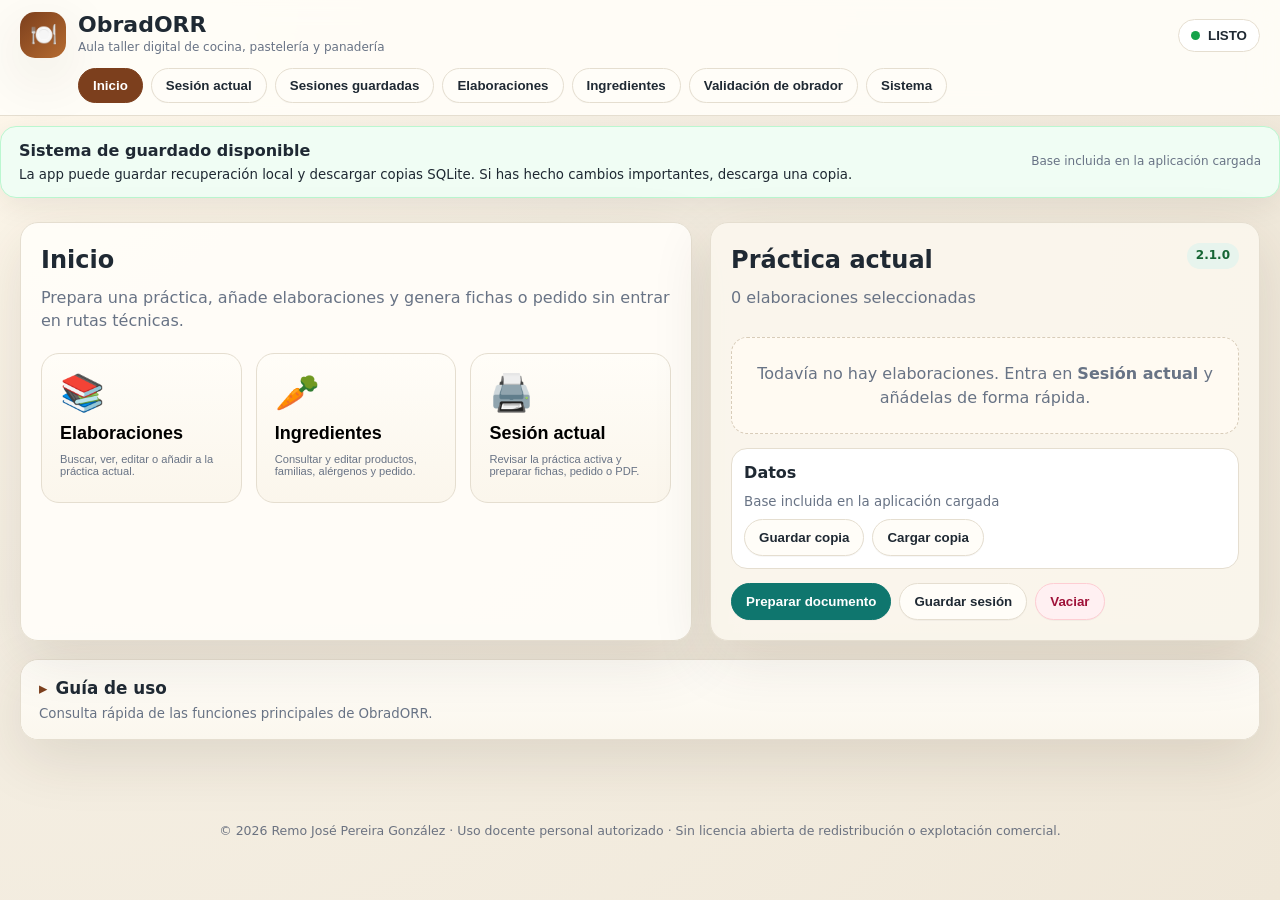
<file: index.html>
<!doctype html>
<html lang="es">
<head>
  <meta charset="utf-8" />
  <meta name="viewport" content="width=device-width,initial-scale=1" />
  <meta name="robots" content="noindex" />
  <meta http-equiv="Cache-Control" content="no-store, no-cache, must-revalidate" />
  <meta http-equiv="Pragma" content="no-cache" />
  <meta http-equiv="Expires" content="0" />
  <title>ObradORR 2.1.0-RC9-C</title>
  <script>location.replace('./app/obradorr.html?v=obradorr-210-rc9-release-candidate')</script>
</head>
<body>
  <a href="./app/obradorr.html?v=obradorr-210-rc9-release-candidate">Abrir ObradORR</a>
  <footer>© 2026 Remo José Pereira González · Uso docente personal autorizado · Sin licencia abierta de redistribución o explotación comercial.</footer>
</body>
</html>
</file>
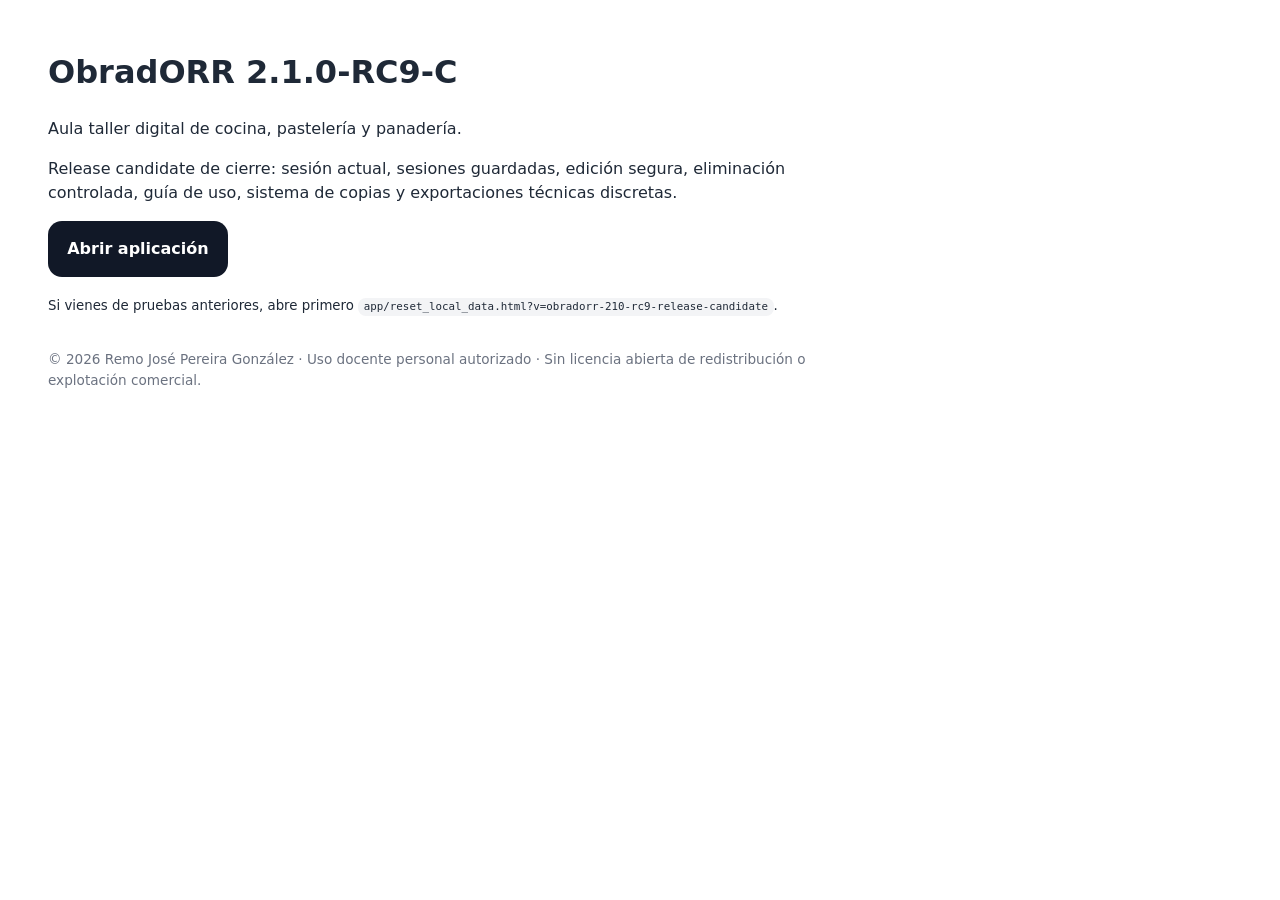
<file: Abrir_ObradORR.html>
<!doctype html>
<html lang="es">
<head>
  <meta charset="utf-8" />
  <meta name="viewport" content="width=device-width,initial-scale=1" />
  <meta name="robots" content="noindex" />
  <title>Abrir ObradORR 2.1.0-RC9-C</title>
  <style>
    body{font-family:system-ui,-apple-system,Segoe UI,sans-serif;margin:3rem;max-width:760px;line-height:1.5;color:#1f2937}
    a{display:inline-block;padding:1rem 1.2rem;border-radius:14px;background:#111827;color:white;text-decoration:none;font-weight:800}
    code{background:#f3f4f6;border-radius:8px;padding:.15rem .35rem}
    footer{margin-top:2rem;color:#6b7280;font-size:.85rem}
  </style>
</head>
<body>
  <h1>ObradORR 2.1.0-RC9-C</h1>
  <p>Aula taller digital de cocina, pastelería y panadería.</p>
  <p>Release candidate de cierre: sesión actual, sesiones guardadas, edición segura, eliminación controlada, guía de uso, sistema de copias y exportaciones técnicas discretas.</p>
  <p><a href="./app/obradorr.html?v=obradorr-210-rc9-release-candidate">Abrir aplicación</a></p>
  <p><small>Si vienes de pruebas anteriores, abre primero <code>app/reset_local_data.html?v=obradorr-210-rc9-release-candidate</code>.</small></p>
  <footer>© 2026 Remo José Pereira González · Uso docente personal autorizado · Sin licencia abierta de redistribución o explotación comercial.</footer>
</body>
</html>
</file>
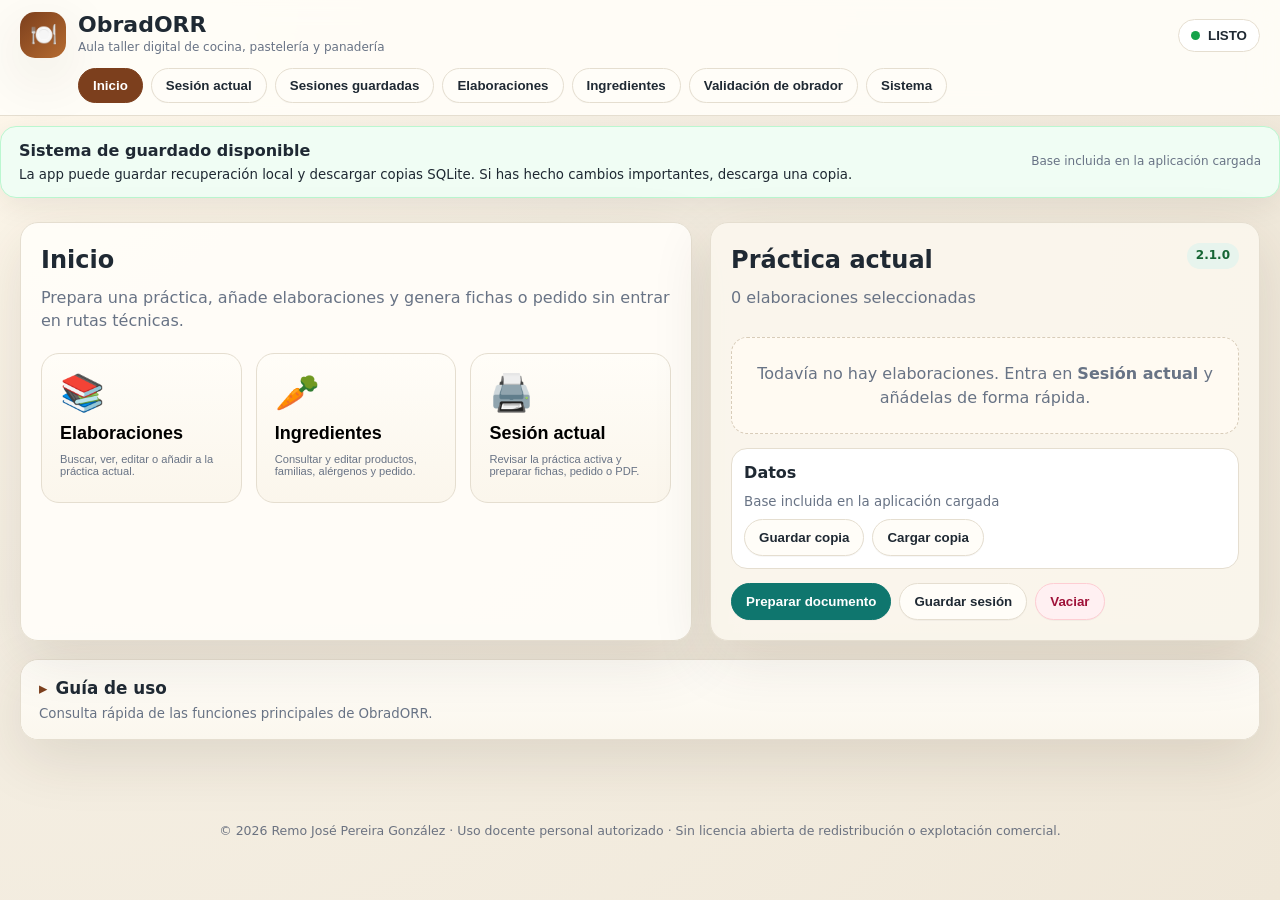
<file: app/obradorr.html>
<!doctype html>
<html lang="es">
<head>
  <meta charset="utf-8" />
  <meta name="viewport" content="width=device-width, initial-scale=1" />
  <meta name="robots" content="noindex" />
  <meta http-equiv="Cache-Control" content="no-store, no-cache, must-revalidate" />
  <meta http-equiv="Pragma" content="no-cache" />
  <meta http-equiv="Expires" content="0" />
  <title>ObradORR 2.1 · Inicio</title>
  <link rel="icon" href="../favicon.ico" />
  <link rel="stylesheet" href="./css/obradorr.css?v=obradorr-210-rc9-release-candidate" />
</head>
<body>
  <div id="app" class="app-shell" aria-live="polite">
    <main class="main">
      <section class="card">
        <h1>ObradORR</h1>
        <p>Cargando aplicación y base SQLite...</p>
        <div class="notice"><b>Arranque local:</b> usa servidor local desde la raíz del proyecto. No abras este archivo directamente con <code>file://</code>.</div>
      </section>
    </main>
  </div>
  <div id="modal-root"></div>
  <input type="file" id="dbFileInput" class="hidden" accept=".sqlite,.db,application/vnd.sqlite3,application/octet-stream" />
  <input type="file" id="dbMergeFileInput" class="hidden" accept=".sqlite,.db,application/vnd.sqlite3,application/octet-stream" />
  <script>
    window.__OBRADORR_MODULE_STARTED = false;
    window.__OBRADORR_BOOT_BUILD = 'obradorr-210-rc9-release-candidate';
    window.__OBRADORR_BOOT_ERRORS = [];
    function __obradorrEsc(s) { return String(s || '').replace(/[&<>"']/g, function(c) { return {'&':'&amp;','<':'&lt;','>':'&gt;','"':'&quot;',"'":'&#39;'}[c]; }); }
    function __obradorrPushBootError(label, value) {
      try { window.__OBRADORR_BOOT_ERRORS.push(label + ': ' + (value && value.message ? value.message : String(value || 'error'))); } catch(e) {}
    }
    window.addEventListener('error', function (event) {
      var where = event.filename ? (' · ' + event.filename.split('/').slice(-2).join('/') + ':' + (event.lineno || 0)) : '';
      __obradorrPushBootError('error' + where, event.message || event.error);
    }, true);
    window.addEventListener('unhandledrejection', function (event) { __obradorrPushBootError('promise', event.reason); }, true);
    window.setTimeout(function () {
      var app = document.getElementById('app');
      var stillStatic = app && /Cargando aplicación y base SQLite/.test(app.textContent || '');
      if (!window.__OBRADORR_MODULE_STARTED && stillStatic) {
        var details = (window.__OBRADORR_BOOT_ERRORS || []).map(function(e) { return '<li><code>' + __obradorrEsc(e) + '</code></li>'; }).join('');
        app.innerHTML = '<main class="main"><section class="card"><h1>ObradORR</h1><h2>No se ha ejecutado el JavaScript principal</h2><p>El HTML se ha cargado, pero la aplicación no llegó a iniciar.</p><div class="notice"><b>Diagnóstico:</b> el navegador ha rechazado o bloqueado algún script de arranque. Esta compilación usa cargador clásico compatible, sin depender de <code>type="module"</code>.</div>' + (details ? '<h3>Error capturado</h3><ul>' + details + '</ul>' : '<p>No se capturó detalle del error. Revisa la consola del navegador.</p>') + '<p>Abre una URL nueva: <code>app/obradorr.html?v=obradorr-210-rc9-release-candidate</code>. Si venías de una versión anterior, ejecuta <code>app/reset_local_data.html?v=obradorr-210-rc9-release-candidate</code>.</p></section></main>';
      }
    }, 7000);
  </script>
  <script defer src="./wasm/sqlite3-classic.js?v=obradorr-210-rc9-release-candidate"></script>
  <script defer src="./js/obradorr-db-classic.js?v=obradorr-210-rc9-release-candidate"></script>
  <script defer src="./js/domain/document-profiles.js?v=obradorr-210-rc9-release-candidate"></script>
  <script defer src="./js/domain/recursive-engine.js?v=obradorr-210-rc9-release-candidate"></script>
  <script defer src="./js/domain/document-model.js?v=obradorr-210-rc9-release-candidate"></script>
  <script defer src="./js/print/print-sections.js?v=obradorr-210-rc9-release-candidate"></script>
  <script defer src="./js/qa/preflight-engine.js?v=obradorr-210-rc9-release-candidate"></script>
  <script defer src="./js/ui/safe-editor.js?v=obradorr-210-rc9-release-candidate"></script>
  <script defer src="./js/storage/migrations.js?v=obradorr-210-rc9-release-candidate"></script>
  <script defer src="./js/utils/file-tools.js?v=obradorr-210-rc9-release-candidate"></script>
  <script defer src="./js/storage/import-merge.js?v=obradorr-210-rc9-release-candidate"></script>
  <script defer src="./js/export/export-tools.js?v=obradorr-210-rc9-release-candidate"></script>
  <script defer src="./js/obradorr-app-classic.js?v=obradorr-210-rc9-release-candidate"></script>
</body>
</html>
</file>
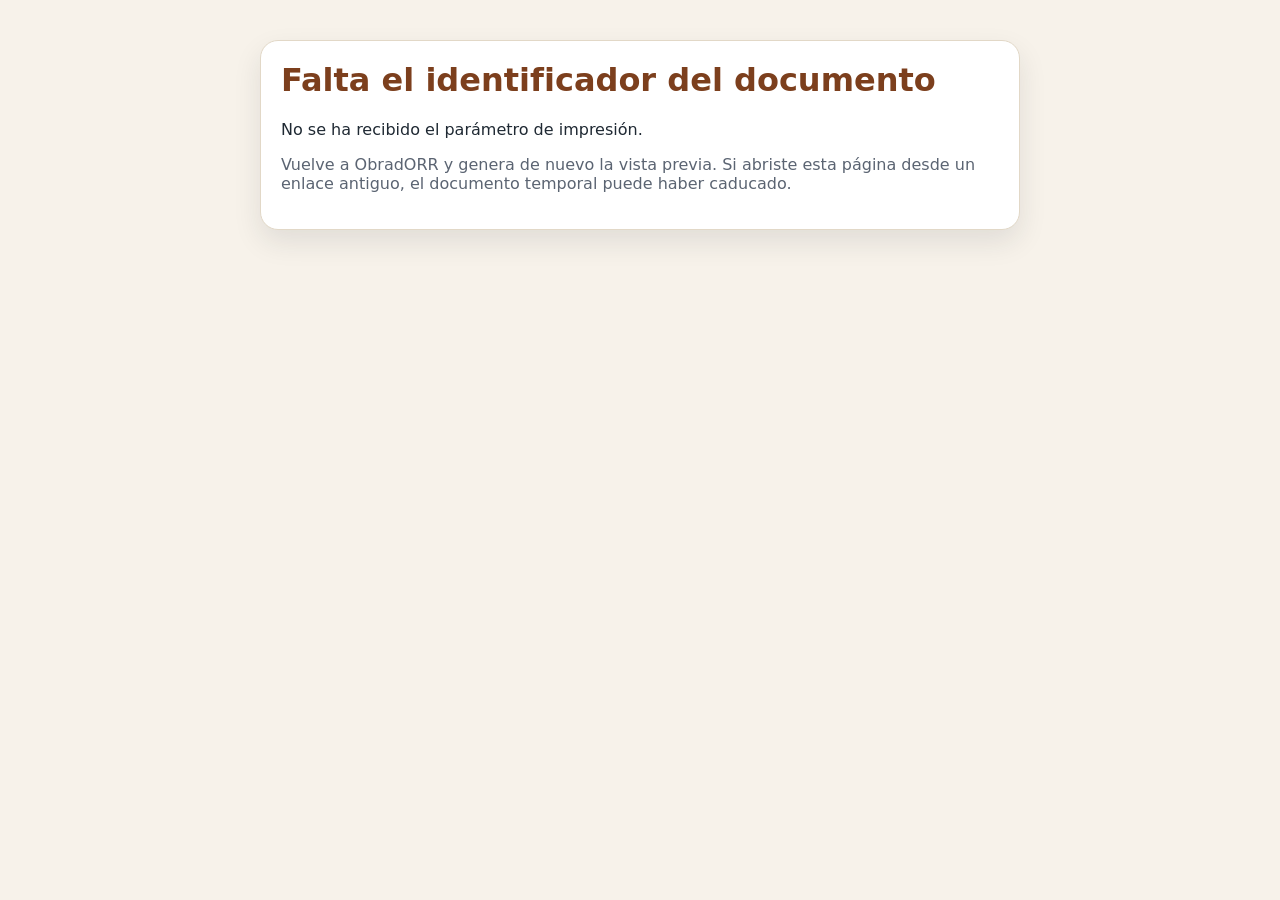
<file: app/print-view.html>
<!doctype html>
<html lang="es">
<head>
  <meta charset="utf-8" />
  <meta name="viewport" content="width=device-width, initial-scale=1" />
  <title>ObradORR · Vista de impresión</title>
  <style>
    :root{color-scheme:light;--brand:#7c3f1d;--bg:#f7f2ea;--ink:#1f2933;--muted:#5b6472;--line:#e2d8c7;--card:#fffaf2}
    *{box-sizing:border-box}
    body{margin:0;background:var(--bg);font-family:system-ui,-apple-system,Segoe UI,sans-serif;color:var(--ink)}
    .print-view-toolbar{position:sticky;top:0;z-index:10;display:flex;gap:10px;align-items:center;justify-content:space-between;padding:10px 12px;background:#fff;border-bottom:1px solid var(--line);box-shadow:0 1px 8px rgba(31,41,51,.08)}
    .print-view-title{min-width:0}.print-view-title strong{display:block;color:var(--brand);font-size:15px}.print-view-title span{display:block;color:var(--muted);font-size:12px;white-space:nowrap;overflow:hidden;text-overflow:ellipsis;max-width:62vw}
    .actions{display:flex;gap:8px;align-items:center;flex-wrap:wrap;justify-content:flex-end}.btn{border:1px solid var(--line);border-radius:999px;background:#fff;padding:8px 12px;color:var(--ink);text-decoration:none;font-weight:700;cursor:pointer}.btn.primary{background:var(--brand);border-color:var(--brand);color:#fff}.btn:disabled{opacity:.6;cursor:not-allowed}
    .print-view-frame{display:block;width:100%;height:calc(100vh - 62px);border:0;background:white}.fallback{max-width:760px;margin:40px auto;background:white;border:1px solid var(--line);border-radius:18px;padding:20px;box-shadow:0 12px 28px rgba(31,41,51,.10)}.fallback h1{margin-top:0;color:var(--brand)}.fallback code{background:#f5efe6;padding:1px 4px;border-radius:4px}.fallback .note{color:var(--muted)}
    @media(max-width:640px){.print-view-toolbar{align-items:flex-start}.actions{gap:6px}.btn{padding:7px 9px}.print-view-title span{max-width:48vw}.print-view-frame{height:calc(100vh - 74px)}}
    @media print{.print-view-toolbar{display:none!important}.print-view-frame{height:100vh!important}}
  </style>
</head>
<body>
  <div id="root" class="fallback">
    <h1>ObradORR · Vista de impresión</h1>
    <p>Cargando documento imprimible...</p>
  </div>
  <script>
    (function(){
      'use strict';
      const ROOT = document.getElementById('root');
      const params = new URLSearchParams(location.search);
      const docId = params.get('doc') || '';
      const key = docId ? `ObradORRPrintView:${docId}` : '';
      function esc(s){return String(s == null ? '' : s).replace(/[&<>"']/g, c => ({'&':'&amp;','<':'&lt;','>':'&gt;','"':'&quot;',"'":'&#39;'}[c]));}
      function errorView(title, message){
        document.title = 'ObradORR · Vista no disponible';
        ROOT.className = 'fallback';
        ROOT.innerHTML = `<h1>${esc(title)}</h1><p>${esc(message)}</p><p class="note">Vuelve a ObradORR y genera de nuevo la vista previa. Si abriste esta página desde un enlace antiguo, el documento temporal puede haber caducado.</p>`;
      }
      function cleanupExpired(){
        const now = Date.now();
        try{
          for(let i=localStorage.length-1;i>=0;i--){
            const k = localStorage.key(i);
            if(!k || !k.startsWith('ObradORRPrintView:')) continue;
            try{
              const p = JSON.parse(localStorage.getItem(k) || '{}');
              if(!p.expiresAt || Number(p.expiresAt) < now) localStorage.removeItem(k);
            }catch(_){ localStorage.removeItem(k); }
          }
        }catch(_){ }
      }
      cleanupExpired();
      if(!key) return errorView('Falta el identificador del documento', 'No se ha recibido el parámetro de impresión.');
      let payload;
      try{ payload = JSON.parse(localStorage.getItem(key) || 'null'); }
      catch(e){ return errorView('Documento no legible', 'La cola temporal de impresión está dañada o no es JSON válido.'); }
      if(!payload || !payload.html) return errorView('Documento no encontrado', 'No se encontró el documento imprimible asociado a esta vista.');
      if(payload.expiresAt && Number(payload.expiresAt) < Date.now()){
        try{ localStorage.removeItem(key); }catch(_){ }
        return errorView('Documento caducado', 'El documento temporal de impresión ha caducado.');
      }
      const title = payload.title || 'Documento';
      const suggestedTitle = payload.suggestedTitle || payload.filenameBase || title;
      document.title = suggestedTitle;
      ROOT.className = '';
      ROOT.innerHTML = `<header class="print-view-toolbar"><div class="print-view-title"><strong>ObradORR · Vista de impresión</strong><span>${esc(title)}</span></div><div class="actions"><button class="btn primary" id="printBtn">Imprimir / guardar PDF</button><button class="btn" id="closeBtn">Cerrar</button></div></header><iframe id="docFrame" class="print-view-frame" title="Documento imprimible"></iframe>`;
      const frame = document.getElementById('docFrame');
      const printBtn = document.getElementById('printBtn');
      const closeBtn = document.getElementById('closeBtn');
      frame.srcdoc = payload.html;
      frame.addEventListener('load', () => {
        try { if(frame.contentDocument) frame.contentDocument.title = suggestedTitle; } catch(_){ }
      });
      printBtn.addEventListener('click', () => {
        const w = frame.contentWindow;
        if(!w) return alert('La vista de impresión todavía no está lista.');
        try { if(w.document) w.document.title = suggestedTitle; } catch(_){ }
        w.focus();
        w.print();
      });
      closeBtn.addEventListener('click', () => {
        try { window.close(); } catch(_){ }
        if(!window.closed) history.back();
      });
    })();
  </script>
</body>
</html>
</file>
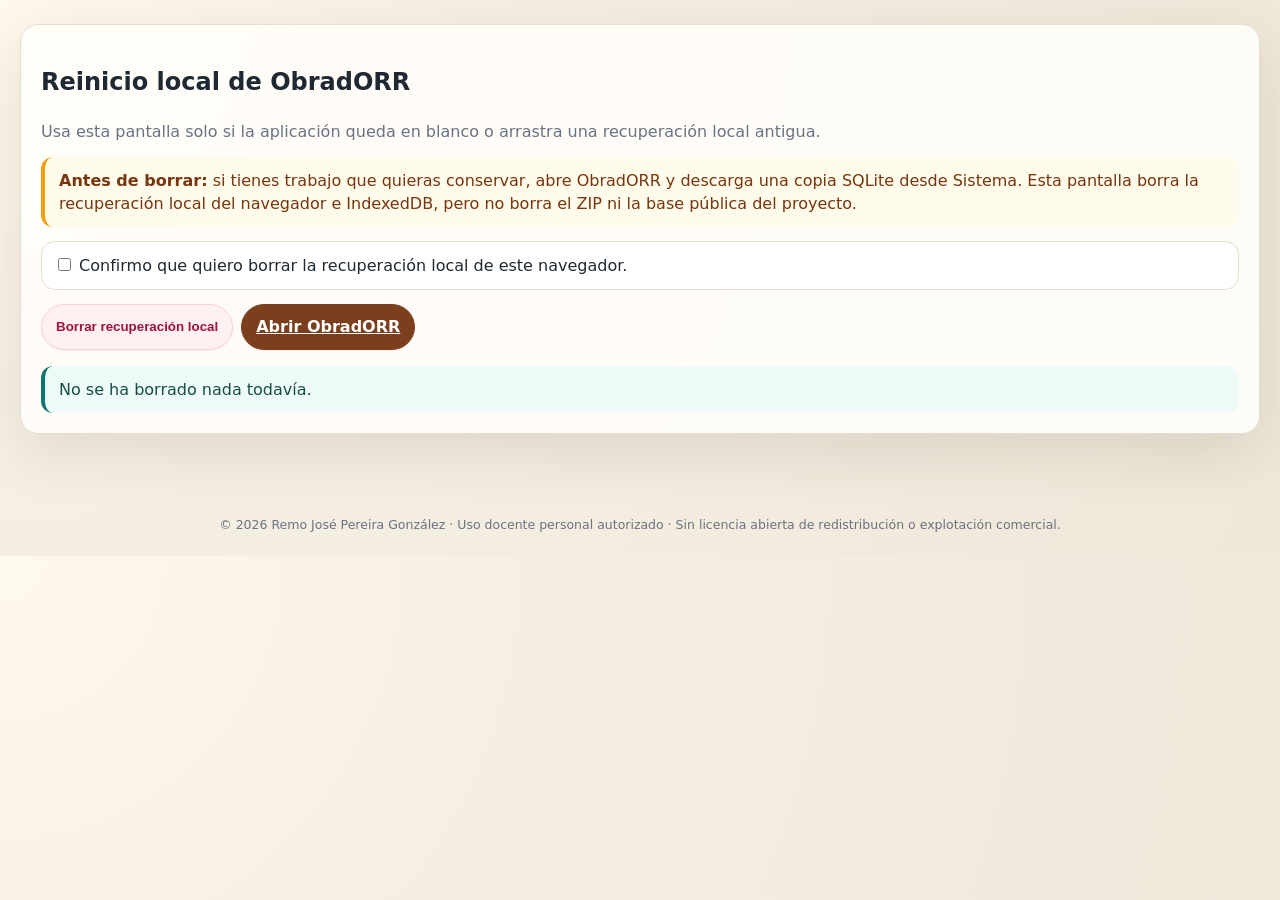
<file: app/reset_local_data.html>
<!doctype html>
<html lang="es">
<head>
  <meta charset="utf-8" />
  <meta name="viewport" content="width=device-width, initial-scale=1" />
  <title>ObradORR · Reinicio local</title>
  <link rel="stylesheet" href="./css/obradorr.css?v=obradorr-210-rc9-release-candidate" />
</head>
<body>
  <main class="main">
    <section class="card">
      <h1>Reinicio local de ObradORR</h1>
      <p>Usa esta pantalla solo si la aplicación queda en blanco o arrastra una recuperación local antigua.</p>
      <div class="notice warning">
        <b>Antes de borrar:</b> si tienes trabajo que quieras conservar, abre ObradORR y descarga una copia SQLite desde Sistema. Esta pantalla borra la recuperación local del navegador e IndexedDB, pero no borra el ZIP ni la base pública del proyecto.
      </div>
      <label class="option-row" style="display:block;margin-top:14px">
        <input type="checkbox" id="confirmReset" /> Confirmo que quiero borrar la recuperación local de este navegador.
      </label>
      <div class="actions" style="margin-top:14px">
        <button class="btn danger" id="resetBtn">Borrar recuperación local</button>
        <a class="btn primary" href="./obradorr.html?v=obradorr-210-rc9-release-candidate-reset">Abrir ObradORR</a>
      </div>
      <div id="status" class="notice" style="margin-top:16px">No se ha borrado nada todavía.</div>
    </section>
  </main>
  <footer class="app-footer no-print">© 2026 Remo José Pereira González · Uso docente personal autorizado · Sin licencia abierta de redistribución o explotación comercial.</footer>
  <script>
    async function deleteDb(name){
      if (!('indexedDB' in window)) return 'IndexedDB no disponible';
      return new Promise(resolve => { const req = indexedDB.deleteDatabase(name); req.onsuccess=()=>resolve('borrada'); req.onerror=()=>resolve('error'); req.onblocked=()=>resolve('bloqueada'); });
    }
    document.getElementById('resetBtn').addEventListener('click', async () => {
      const status = document.getElementById('status');
      if (!document.getElementById('confirmReset').checked) {
        status.className = 'notice error';
        status.textContent = 'Marca la casilla de confirmación antes de borrar la recuperación local.';
        return;
      }
      if (!confirm('Confirmación final: se borrará la recuperación local de ObradORR en este navegador. ¿Continuar?')) return;
      localStorage.removeItem('obradorr_ui_print_options_v1');
      const stale = ['obradorr-data-210-rc7-release-candidate','obradorr-data-210-rc5-excel-export','obradorr-data-210-rc4-hardening-bases','obradorr-data-210-rc3-gestion-bases','obradorr-data-210-workshop-validation','obradorr-data-200-public-release-final-ui-hints','obradorr-data-200-public-release-final','obradorr-data-200-public-release','obradorr-data-200-stable','obradorr-data-200-stable-candidate'];
      const results = [];
      for (const name of stale) results.push(name + ': ' + await deleteDb(name));
      status.className = 'notice success';
      status.innerHTML = 'Recuperación local e IndexedDB procesadas. Abre ObradORR de nuevo.<br><small>' + results.join('<br>') + '</small>';
    });
  </script>
</body>
</html>
</file>
<file: app/css/obradorr.css>
:root{
  --bg:#f4f1ea;--panel:#fffdf8;--panel2:#fbf7ee;--ink:#1f2933;--muted:#687385;--line:#e5ded0;
  --brand:#7c3f1d;--brand2:#b56b30;--accent:#0f766e;--danger:#9f1239;--ok:#166534;--shadow:0 18px 60px rgba(54,39,24,.12);
  --r:18px;--gap:18px;--font:Inter,ui-sans-serif,system-ui,-apple-system,BlinkMacSystemFont,"Segoe UI",sans-serif;
}
*{box-sizing:border-box}html{scroll-behavior:smooth}body{margin:0;background:radial-gradient(circle at top left,#fff8eb 0,#f5efe3 38%,#efe7d8 100%);color:var(--ink);font-family:var(--font);font-size:16px;line-height:1.45}.app-shell{min-height:100vh}.topbar{position:sticky;top:0;z-index:30;background:rgba(255,253,248,.92);backdrop-filter:blur(14px);border-bottom:1px solid var(--line)}.topbar-inner{max-width:1320px;margin:auto;padding:14px 20px;display:flex;gap:18px;align-items:center;justify-content:space-between}.brand{display:flex;align-items:center;gap:12px}.brand-mark{width:46px;height:46px;border-radius:15px;background:linear-gradient(135deg,var(--brand),var(--brand2));display:grid;place-items:center;color:#fff;font-size:22px;box-shadow:var(--shadow)}.brand h1{font-size:22px;line-height:1;margin:0}.brand small{display:block;color:var(--muted);font-size:12px;margin-top:3px}.nav{display:flex;gap:8px;flex-wrap:wrap}.nav button,.btn{border:1px solid var(--line);background:var(--panel);color:var(--ink);border-radius:999px;padding:10px 14px;font-weight:700;cursor:pointer;transition:.15s ease;box-shadow:0 1px 0 rgba(0,0,0,.03)}.nav button:hover,.btn:hover{transform:translateY(-1px);box-shadow:0 8px 24px rgba(54,39,24,.1)}.nav button.active,.btn.primary{background:var(--brand);border-color:var(--brand);color:white}.btn.accent{background:var(--accent);border-color:var(--accent);color:#fff}.btn.danger{background:#fff0f2;border-color:#fecdd3;color:var(--danger)}.btn.ghost{background:transparent}.btn.block{width:100%;justify-content:center}.main{max-width:1320px;margin:auto;padding:24px 20px 70px}.hero{display:grid;grid-template-columns:1.1fr .9fr;gap:var(--gap);align-items:stretch}.card{background:rgba(255,253,248,.96);border:1px solid var(--line);border-radius:var(--r);box-shadow:var(--shadow);padding:20px}.card.soft{background:rgba(251,247,238,.9)}.card h2,.card h3{margin:0 0 8px}.card p{color:var(--muted);margin:0 0 14px}.quick-grid{display:grid;grid-template-columns:repeat(3,minmax(0,1fr));gap:14px;margin-top:20px}.quick-card{border:1px solid var(--line);background:linear-gradient(180deg,#fffdf8,#fbf6ec);border-radius:18px;padding:18px;text-align:left;cursor:pointer;min-height:150px;display:flex;flex-direction:column;gap:9px}.quick-card:hover{outline:3px solid rgba(181,107,48,.18)}.quick-card b{font-size:18px}.quick-card span{font-size:36px}.summary-list{display:flex;flex-direction:column;gap:10px;margin-top:12px}.summary-row,.item-row{display:grid;grid-template-columns:1fr auto;gap:12px;align-items:center;border:1px solid var(--line);border-radius:14px;padding:12px;background:#fff}.summary-row small,.item-row small{color:var(--muted)}.toolbar{display:flex;gap:10px;flex-wrap:wrap;align-items:center;margin:0 0 16px}.search{position:relative;flex:1;min-width:220px}.input,select,textarea{width:100%;border:1px solid var(--line);background:#fff;border-radius:14px;padding:12px 13px;color:var(--ink);font:inherit}.input:focus,select:focus,textarea:focus{outline:3px solid rgba(15,118,110,.16);border-color:#79bdb7}textarea{min-height:110px;resize:vertical}.grid{display:grid;gap:14px}.grid.two{grid-template-columns:1fr 1fr}.grid.three{grid-template-columns:repeat(3,minmax(0,1fr))}.catalog-grid{display:grid;grid-template-columns:repeat(auto-fill,minmax(280px,1fr));gap:14px}.recipe-card{border:1px solid var(--line);border-radius:18px;background:#fff;padding:14px;display:flex;flex-direction:column;gap:12px}.recipe-card header{display:flex;justify-content:space-between;gap:10px}.pill{display:inline-flex;align-items:center;gap:6px;border-radius:999px;background:#f2e8d9;color:#74401c;padding:4px 9px;font-size:12px;font-weight:800}.pill.green{background:#e7f4ed;color:#166534}.muted{color:var(--muted)}.mono{font-family:ui-monospace,SFMono-Regular,Menlo,monospace}.actions{display:flex;gap:8px;flex-wrap:wrap}.workspace{display:grid;grid-template-columns:minmax(320px,.9fr) minmax(420px,1.1fr);gap:var(--gap);align-items:start}.panel-title{display:flex;align-items:flex-start;justify-content:space-between;gap:12px;margin-bottom:14px}.results{display:flex;flex-direction:column;gap:10px;max-height:55vh;overflow:auto;padding-right:2px}.result-row{display:grid;grid-template-columns:1fr auto;gap:10px;align-items:center;border:1px solid var(--line);border-radius:14px;background:#fff;padding:11px}.selection-item{display:grid;grid-template-columns:1fr 130px auto;gap:10px;align-items:center;border:1px solid var(--line);background:#fff;border-radius:16px;padding:12px;margin-bottom:10px}.selection-item input{max-width:120px}.options{display:grid;gap:12px}.option-row{border:1px solid var(--line);background:#fff;border-radius:14px;padding:12px}.option-row label{display:flex;gap:10px;align-items:center;font-weight:800}.radio-row{display:grid;grid-template-columns:repeat(3,minmax(0,1fr));gap:10px}.radio-card{border:1px solid var(--line);border-radius:16px;background:#fff;padding:14px;cursor:pointer}.radio-card input{margin-right:8px}.radio-card:has(input:checked){outline:3px solid rgba(124,63,29,.18);border-color:var(--brand)}.teaching-fields{display:grid;grid-template-columns:repeat(2,minmax(0,1fr));gap:10px;margin-top:10px}.notice{border-left:4px solid var(--accent);padding:12px 14px;background:#eefaf8;border-radius:12px;color:#164e47}.empty{border:1px dashed #d8ccb9;border-radius:16px;padding:24px;text-align:center;color:var(--muted);background:#fffaf2}.modal-backdrop{position:fixed;inset:0;background:rgba(15,23,42,.45);z-index:80;display:grid;place-items:center;padding:20px}.modal{width:min(980px,100%);max-height:92vh;overflow:auto;background:var(--panel);border:1px solid var(--line);border-radius:24px;box-shadow:0 30px 90px rgba(0,0,0,.28)}.modal header{position:sticky;top:0;background:rgba(255,253,248,.96);backdrop-filter:blur(10px);border-bottom:1px solid var(--line);padding:18px 20px;display:flex;align-items:center;justify-content:space-between;gap:12px;z-index:2}.modal-body{padding:20px}.preview-photo{width:100%;max-height:300px;object-fit:cover;border-radius:18px;border:1px solid var(--line);background:#eee}.table-wrap{overflow:auto;border:1px solid var(--line);border-radius:16px;background:#fff}table{width:100%;border-collapse:collapse}th,td{text-align:left;border-bottom:1px solid var(--line);padding:10px 12px;vertical-align:top}th{font-size:12px;text-transform:uppercase;letter-spacing:.04em;color:#5b6472;background:#fbf7ee}tr:last-child td{border-bottom:0}.status{display:inline-flex;gap:8px;align-items:center;border:1px solid var(--line);border-radius:999px;background:#fff;padding:8px 12px;font-weight:800}.dot{width:9px;height:9px;border-radius:50%;background:#d97706}.dot.ok{background:#16a34a}.footer-note{color:var(--muted);font-size:13px;margin-top:18px}.hidden{display:none!important}@media(max-width:900px){.hero,.workspace,.grid.two,.grid.three{grid-template-columns:1fr}.quick-grid{grid-template-columns:1fr}.topbar-inner{align-items:flex-start;flex-direction:column}.nav{width:100%;overflow:auto;flex-wrap:nowrap}.selection-item{grid-template-columns:1fr}.radio-row{grid-template-columns:1fr}.teaching-fields{grid-template-columns:1fr}.main{padding:18px 12px 70px}.card{padding:16px}}@media print{body{background:#fff}.topbar,.no-print,.modal-backdrop{display:none!important}.main{max-width:none;padding:0}.card{box-shadow:none;border:none}}

.editor-layout{display:grid;grid-template-columns:minmax(0,1fr);gap:16px}.card-flat{border:1px solid var(--line);border-radius:18px;background:#fff;padding:16px}.compact{max-width:120px}.check-grid{display:grid;grid-template-columns:repeat(auto-fill,minmax(220px,1fr));gap:10px}.check-grid label{display:flex;gap:8px;align-items:flex-start;border:1px solid var(--line);border-radius:12px;padding:9px;background:#fff}.modal .quick-card{min-height:120px}.modal table input,.modal table select{padding:8px;border-radius:10px}.modal table .btn{padding:8px 10px;font-size:13px}@media(min-width:1100px){.editor-layout{grid-template-columns:1fr 1.1fr}}

.data-mini{margin-top:14px;border:1px solid var(--line);border-radius:16px;background:#fff;padding:12px;display:grid;gap:8px}.data-mini small{color:var(--muted)}#diagnosticsBox pre{white-space:pre-wrap;overflow:auto;margin:0}.hidden{display:none!important}
.print-backdrop{padding:10px;background:rgba(15,23,42,.62)}
.print-modal{width:min(1120px,100%);height:min(94vh,100%);display:flex;flex-direction:column}
.print-modal header{flex:0 0 auto}
.print-frame{flex:1 1 auto;width:100%;border:0;background:#fff;border-radius:0 0 22px 22px;min-height:70vh}
@media(max-width:760px){.print-backdrop{padding:0}.print-modal{width:100%;height:100%;max-height:100%;border-radius:0}.print-modal header{border-radius:0;align-items:flex-start}.print-frame{border-radius:0;min-height:82vh}.print-modal .actions{width:100%}.print-modal .actions .btn{flex:1 1 100%}}

.notice.error{border-color:#fca5a5;background:#fff1f2;color:#7f1d1d}


/* ObradORR 2.1 · edición progresiva */
.edit-block{margin-top:18px;border:1px solid var(--line);border-radius:16px;padding:12px;background:rgba(255,255,255,.55)}
.edit-block summary{cursor:pointer;margin:-4px 0 12px 0;list-style:none}
.edit-block summary::-webkit-details-marker{display:none}
.compact-actions{gap:6px;flex-wrap:nowrap}
textarea[data-step-instruction], textarea[data-step-notes]{min-width:240px;min-height:58px}
.table-wrap table select{max-width:220px}
.notice.error{border-color:#ef4444;background:#fff1f2;color:#7f1d1d}

/* P0-A: estado de validación visible en tarjetas sin rediseño completo. */
.pill-stack{display:flex;flex-wrap:wrap;gap:6px;justify-content:flex-end;align-items:center}

/* P0B component/yield status helpers */
.formula-meta dd:empty::after{content:'Pendiente';color:#9a5b12;font-style:italic}
.component-block .pill{font-size:.78rem}

/* P0-C · alérgenos derivados en vista previa e impresión */
.allergen-block{border:1px solid #f0c36b;background:#fff8e8;border-radius:14px;padding:12px 14px;margin:12px 0}.allergen-block h3{margin:0 0 8px}.allergen-block h4{margin:8px 0 4px;color:var(--brand)}.allergen-block ul{margin:4px 0 8px 20px;padding:0}.allergen-block .pending{color:#9a3412}.allergen-block .may-contain{color:#6b4e16}.allergen-source{font-size:12px;color:var(--muted)}.allergen-note{font-size:12px;color:var(--muted);margin:8px 0 0}.optional-allergens{background:#fffaf2}


/* P0F persistencia, autoguardado y seguridad de datos */
.data-safety{max-width:1320px;margin:10px auto 0;padding:12px 18px;border-radius:16px;border:1px solid var(--line);display:flex;gap:12px;align-items:center;justify-content:space-between;background:#fff;color:var(--ink);box-shadow:0 8px 28px rgba(54,39,24,.08)}
.data-safety.ok{border-color:#bbf7d0;background:#f0fdf4}.data-safety.warning{border-color:#fde68a;background:#fffbeb}.data-safety.saving{border-color:#bfdbfe;background:#eff6ff}.data-safety.error{border-color:#fecaca;background:#fff1f2;color:#7f1d1d}.data-safety.loading{display:none}.data-safety-meta{font-size:12px;color:var(--muted);text-align:right}.data-safety-panel{border:1px solid var(--line);border-radius:16px;padding:12px 14px;margin:12px 0;background:#fff}.data-safety-panel.ok{border-color:#bbf7d0;background:#f0fdf4}.data-safety-panel.warning{border-color:#fde68a;background:#fffbeb}.data-safety-panel.saving{border-color:#bfdbfe;background:#eff6ff}.data-safety-panel.error{border-color:#fecaca;background:#fff1f2}.data-safety-panel p{margin:4px 0 2px;color:var(--ink)}.data-actions-safe{display:grid;gap:10px}.safe-action{border:1px solid var(--line);background:#fff;border-radius:16px;padding:12px;display:grid;gap:8px}.safe-action small{color:var(--muted)}.safe-action.danger-zone{border-color:#fecaca;background:#fff7f7}.notice.warning{border-color:#f59e0b;background:#fffbeb;color:#78350f}.notice.success{border-color:#22c55e;background:#f0fdf4;color:#14532d}
@media(max-width:900px){.data-safety{margin:10px 12px 0;align-items:flex-start;flex-direction:column}.data-safety-meta{text-align:left}}
/* P0-G1 UX ajuste: tarjetas de radio robustas y notas docentes */
.radio-row{align-items:stretch}.radio-card{display:grid;grid-template-columns:auto minmax(0,1fr);grid-template-areas:"radio title" ". help";gap:4px 9px;min-width:0;overflow-wrap:anywhere;align-content:start}.radio-card input{grid-area:radio;margin:4px 0 0}.radio-card b{grid-area:title;min-width:0}.radio-card small{grid-area:help;min-width:0}.field-with-note{display:grid;gap:5px;min-width:0}.teaching-warning{margin:0;color:#92400e}


.app-footer,.static-app-footer{max-width:1320px;margin:0 auto;padding:12px 20px 22px;color:#6b7280;font-size:12.5px;text-align:center}
.sheet-photo,.sub-sheet-photo{max-width:100%;height:auto;object-fit:contain}
.print-legal-footer{border-top:1px solid var(--line);margin-top:18px;padding-top:8px;color:#6b7280;font-size:11px;text-align:center}
@media(max-width:760px){.app-footer,.static-app-footer{padding:10px 12px 18px;font-size:11.5px}}

/* © 2026 Remo José Pereira González · Uso docente personal autorizado · Sin licencia abierta de redistribución o explotación comercial. */


.btn[disabled]{opacity:.55;cursor:not-allowed;filter:grayscale(.15)}
.btn[disabled]:hover{transform:none;box-shadow:none}
.recipe-card-blocked,.result-row-blocked{background:#fff7ed;border-color:#fdba74}
.danger-pill{background:#fee2e2;color:#991b1b}
.rc8-status-warning ul,.rc9-status-warning ul,.rc11-status-warning ul,.rc12-status-warning ul,.rc13-status-warning ul{margin:.35rem 0 0 1.1rem;padding:0}
.rc8-status-warning li,.rc9-status-warning li,.rc11-status-warning li,.rc12-status-warning li,.rc13-status-warning li{margin:.25rem 0}
.technical-base-collapsed{background:#fffaf2;border-style:dashed}

.rc14-status-warning ul{margin:.35rem 0 0 1.1rem;padding:0}
.rc14-status-warning li{margin:.25rem 0}

.rc15-status-warning ul{margin:.35rem 0 0 1.1rem;padding:0}
.rc15-status-warning li{margin:.25rem 0}

.rc16-status-warning ul{margin:.35rem 0 0 1.1rem;padding:0}
.rc16-status-warning li{margin:.25rem 0}

.rc18-status-warning ul{margin:.35rem 0 0 1.1rem;padding:0}
.rc18-status-warning li{margin:.25rem 0}
.profile-row .radio-card{border-color:#c7d2fe}


.print-summary{border:1px solid #bfdbfe;background:#eff6ff;border-radius:14px;padding:12px;margin-top:2px}
.print-summary h4{margin:0 0 8px;color:#1e3a8a}
.print-summary dl{display:grid;grid-template-columns:150px 1fr;gap:4px 10px;margin:0}
.print-summary dt{font-weight:800;color:#1e3a8a}
.print-summary dd{margin:0;color:#1f2933}
.print-summary ul{margin:8px 0 0 18px;color:#334155}
.rc20-status-warning ul{margin:.35rem 0 0 1.1rem;padding:0}
.rc20-status-warning li{margin:.25rem 0}


.document-status-warning ul{margin:.35rem 0 0 1.1rem;padding:0}
.document-status-warning li{margin:.25rem 0}


/* Experimental all-in-one */
.preflight-panel,.preflight-print,.safe-editor{border:1px solid var(--line);border-radius:14px;padding:12px;margin:12px 0;background:#fff}
.preflight-panel.ok,.safe-editor.ok{border-color:#9fd6b6;background:#f0fff6}
.preflight-panel.warning,.safe-editor.warning{border-color:#e6c36a;background:#fff8e6}
.preflight-panel.danger{border-color:#e29b9b;background:#fff0f0}
.preflight-print table{width:100%;border-collapse:collapse;margin-top:10px;font-size:12px}
.preflight-print th,.preflight-print td{border:1px solid #ddd;padding:6px;vertical-align:top}
.safe-editor ul{margin:8px 0 0 20px;padding:0}
@media print{.preflight-panel,.safe-editor{break-inside:avoid}.preflight-print{break-inside:auto}.preflight-print table{page-break-inside:auto}.preflight-print tr{break-inside:avoid}}



.editor-modal-full{width:min(1280px,98vw);max-height:96vh}.editor-modal-full .modal-body{padding:18px}.editor-toolbar-rc1{position:sticky;top:0;z-index:5;background:rgba(255,253,248,.98);border:1px solid var(--line);border-radius:18px;padding:10px;margin-bottom:14px;box-shadow:0 8px 24px rgba(54,39,24,.08)}.editor-layout-rc1{grid-template-columns:minmax(360px,.85fr) minmax(520px,1.15fr)}.editor-sections{display:grid;gap:12px}.editor-sections details{border:1px solid var(--line);border-radius:16px;background:#fff;padding:12px}.editor-sections summary{cursor:pointer;color:#4b2d1a}.textarea-large{min-height:220px}.editor-main-section textarea{font-size:16px;line-height:1.5}.export-grid{display:grid;grid-template-columns:repeat(auto-fit,minmax(180px,1fr));gap:8px}.safe-action .actions .btn{margin-top:2px}@media(max-width:900px){.editor-modal-full{width:100%;height:100%;max-height:100%;border-radius:0}.editor-layout-rc1{grid-template-columns:1fr}.editor-toolbar-rc1 .btn{flex:1 1 100%}.textarea-large{min-height:260px}}



.modal-body .print-sheet > .sheet-head,
.modal-body .sub-sheet > .sub-sheet-head {
  display:grid;
  grid-template-columns:minmax(0,1fr) minmax(150px,220px);
  gap:16px;
  align-items:start;
}
.modal-body .sheet-photo,
.modal-body .sub-sheet-photo,
.preview-photo {
  width:100%;
  max-width:220px;
  max-height:160px;
  object-fit:contain;
  border-radius:16px;
  justify-self:end;
  border:1px solid var(--line);
  background:#faf7f0;
}
@media(max-width:760px){
  .modal-body .print-sheet > .sheet-head,
  .modal-body .sub-sheet > .sub-sheet-head{grid-template-columns:1fr;}
  .modal-body .sheet-photo,
  .modal-body .sub-sheet-photo,
  .preview-photo{justify-self:start;max-width:100%;max-height:230px;}
}



.sheet-head{break-inside:avoid;page-break-inside:avoid}.sheet-head-figure{margin:0}.sheet-head-photo{object-fit:contain}.print-sheet h2,.print-sheet h3,.print-sheet h4,.sub-sheet h3{break-after:avoid;page-break-after:avoid}.print-sheet table thead{display:table-header-group}.print-sheet tr{break-inside:avoid;page-break-inside:avoid}
@media print{.sheet-head{break-inside:avoid;page-break-inside:avoid}.sub-sheet{break-inside:auto;page-break-inside:auto}.structured-appcc{break-inside:auto;page-break-inside:auto}.allergen-block,.warning-block{break-inside:avoid;page-break-inside:avoid}.sheet-head-photo{width:46mm;max-width:46mm;max-height:34mm;object-fit:contain}}



.sheet-head.has-photo{display:grid;grid-template-columns:minmax(0,1fr) 46mm;gap:10px;align-items:start}
.sheet-head-figure{grid-column:2;margin:0;max-width:46mm;justify-content:flex-end;align-self:start}
.sheet-head-text{grid-column:1;min-width:0}
.appcc-brief-card{border:1px solid #d9e6cf;background:#fbfff7;border-radius:8px;padding:6px 8px;margin:6px 0 8px;break-inside:avoid;page-break-inside:avoid}
.appcc-brief-card h4{margin:0 0 4px}.appcc-brief-grid{display:grid;grid-template-columns:22% 1fr;border:1px solid #d9e6cf;border-bottom:0}.appcc-brief-label,.appcc-brief-value{padding:4px 6px;border-bottom:1px solid #d9e6cf;overflow-wrap:break-word}.appcc-brief-label{font-weight:800;text-transform:uppercase;font-size:10.5px;background:#edf7e7}.appcc-brief-value .appcc-cell p{margin:0}.sub-sheet-intro{break-inside:avoid;page-break-inside:avoid;break-after:avoid;page-break-after:avoid}
@media print{.sheet-head.has-photo{display:grid!important;grid-template-columns:minmax(0,1fr) 44mm!important;gap:8px!important}.sheet-head-figure{grid-column:2!important;max-width:44mm!important;margin:0!important}.sheet-head-text{grid-column:1!important}.sheet-head-photo,.sheet-photo{width:44mm!important;max-width:44mm!important;max-height:32mm!important;object-fit:contain!important}.appcc-brief-card{break-inside:avoid!important;page-break-inside:avoid!important}.appcc-brief-grid{grid-template-columns:23% 1fr}.sub-sheet-intro{break-inside:avoid!important;page-break-inside:avoid!important}}
@media screen and (max-width:760px){.sheet-head.has-photo{display:block}.sheet-head-figure{margin-top:8px;max-width:100%;justify-content:flex-start}.sheet-head-photo,.sheet-photo{width:auto!important;max-width:100%!important;max-height:38mm!important}}


/* Sistema · claridad de uso */
.system-page .card{align-self:start}.system-state-grid{display:grid;grid-template-columns:repeat(3,minmax(0,1fr));gap:10px;margin:12px 0}.system-state-card{border:1px solid var(--line);background:#fff;border-radius:16px;padding:12px;display:flex;flex-direction:column;gap:4px}.system-state-card b{font-size:12px;text-transform:uppercase;letter-spacing:.04em;color:#6b4e16}.system-state-card span{font-weight:900}.system-state-card small{color:var(--muted)}.system-state-card.ok{border-color:#bbf7d0;background:#f0fdf4}.system-state-card.warning{border-color:#fde68a;background:#fffbeb}.system-state-card.saving{border-color:#bfdbfe;background:#eff6ff}.system-state-card.error{border-color:#fecaca;background:#fff1f2}.system-help-card{border:1px solid #e2d8c7;background:#fffaf2;border-radius:16px;padding:12px;margin:12px 0}.system-help-card>b{display:block;margin-bottom:8px}.system-help-grid{display:grid;grid-template-columns:repeat(auto-fit,minmax(160px,1fr));gap:8px}.system-help-grid span{border:1px solid var(--line);background:#fff;border-radius:12px;padding:9px;display:flex;flex-direction:column;gap:2px}.system-help-grid small{color:var(--muted)}.summary-list.compact{gap:8px}.summary-list.compact .summary-row{padding:10px}.system-actions-group{margin-top:14px;border-top:1px solid var(--line);padding-top:12px}.system-actions-group h3{margin:0 0 4px}.system-actions-group p{margin:0 0 10px}.system-mobile-note{margin-top:14px}.system-origin-note{border:1px dashed #d8ccb9;border-radius:14px;padding:12px;background:#fff;margin-top:14px}.system-origin-note code{display:block;margin:6px 0;padding:8px;background:#f8fafc;border-radius:10px;overflow:auto}.system-origin-note small{display:block;color:var(--muted)}@media(max-width:900px){.system-state-grid{grid-template-columns:1fr}.system-help-grid{grid-template-columns:1fr}}

/* Hotfix escalado de producción: controles de ficha vs formulación */
.production-scaling-item{align-items:start;gap:12px}
.scaling-controls{display:grid;grid-template-columns:repeat(2,minmax(130px,1fr));gap:8px;min-width:280px}
.scaling-field{display:flex;flex-direction:column;gap:4px;font-size:.86rem;color:var(--muted)}
.scaling-field input,.scaling-field select{width:100%}
.scaling-mode{grid-column:1/-1}
.scaling-note{grid-column:1/-1;line-height:1.25}
@media(max-width:760px){.production-scaling-item{grid-template-columns:1fr}.scaling-controls{grid-template-columns:1fr;min-width:0}}

/* ObradORR 2.1 · Validación de obrador */
.validation-page .toolbar{display:flex;gap:10px;flex-wrap:wrap;align-items:center;margin:12px 0}.validation-list{display:grid;gap:10px}.validation-row{display:flex;justify-content:space-between;gap:12px;align-items:flex-start;border:1px solid var(--line,#e5e7eb);border-radius:12px;padding:12px;background:#fff}.validation-actions{display:flex;gap:8px;flex-wrap:wrap;justify-content:flex-end}.workshop-dialog details{margin:10px 0;padding:10px;border:1px solid #e2d8c7;border-radius:10px;background:#fffaf2}.danger-pill{background:#fee2e2;color:#991b1b}.pill.warning{background:#fef3c7;color:#92400e}@media(max-width:760px){.validation-row{display:block}.validation-actions{justify-content:flex-start;margin-top:8px}}

.technical-exports{margin-top:12px;background:#fffdf8}.technical-exports summary{cursor:pointer;display:grid;gap:4px;list-style:none}.technical-exports summary::-webkit-details-marker{display:none}.technical-exports summary::before{content:"▸ Exportaciones técnicas";font-weight:900;color:#6b4e16}.technical-exports[open] summary::before{content:"▾ Exportaciones técnicas"}.technical-exports summary>b{display:none}.technical-exports summary small{font-size:12px;color:var(--muted)}.technical-exports .actions{margin-top:10px}


/* ObradORR 2.1 RC8 · refinamiento HTML/UX sin cambios de datos */
.editor-help-note{margin:0 0 14px}.modal textarea{overflow:hidden}.line-note{min-height:72px;min-width:260px;line-height:1.35}.editor-line-table td{vertical-align:top}.editor-line-table .compact{max-width:150px}.editor-table-wrap{max-height:62vh;overflow:auto}.editor-table-wrap thead th{position:sticky;top:0;z-index:1}.editor-main-section label,.ingredient-editor-layout label{display:flex;flex-direction:column;gap:5px;font-weight:750}.check-inline{flex-direction:row!important;align-items:center!important;border:1px solid var(--line);border-radius:14px;padding:10px;background:#fff}.ingredient-editor-layout{grid-template-columns:minmax(440px,1.1fr) minmax(320px,.9fr)}.ingredient-editor-toolbar{margin-bottom:12px}.ingredient-allergen-panel{align-self:start}.allergen-check-grid label{min-height:44px}.responsive-table td[data-label]::before{display:none}.editor-modal-full .modal-body{padding:16px}.editor-modal-full .modal header h2{font-size:1.15rem}.editor-toolbar-rc1{display:flex;align-items:center}.editor-toolbar-rc1 .btn{white-space:nowrap}.editor-toolbar-rc1 .btn.primary,.editor-toolbar-rc1 .btn.accent{min-width:132px}.input,select,textarea{min-height:46px}.modal table textarea,.modal table input,.modal table select{font-size:.95rem}
@media(min-width:1180px){.editor-modal-full{width:min(1420px,98vw)}.editor-layout-rc1{grid-template-columns:minmax(460px,.85fr) minmax(650px,1.15fr)}}
@media(max-width:900px){.ingredient-editor-layout{grid-template-columns:1fr}.editor-table-wrap{max-height:none}.editor-toolbar-rc1{position:sticky;top:0;z-index:6;max-height:42vh;overflow:auto}.editor-toolbar-rc1 .btn{flex:1 1 160px}.line-note{min-width:0}.modal .grid.two{grid-template-columns:1fr}}
@media(max-width:760px){.responsive-table thead{display:none}.responsive-table,.responsive-table tbody,.responsive-table tr,.responsive-table td{display:block;width:100%}.responsive-table tr{border:1px solid var(--line);border-radius:16px;margin:10px 0;padding:10px;background:#fff}.responsive-table td{border:0;padding:7px 4px}.responsive-table td[data-label]::before{display:block;content:attr(data-label);font-size:11px;text-transform:uppercase;letter-spacing:.04em;font-weight:900;color:#6b4e16;margin-bottom:3px}.responsive-table td .btn{width:100%;justify-content:center}.ingredient-table-wrap{border:0;background:transparent}.ingredient-table tr{box-shadow:0 4px 18px rgba(54,39,24,.06)}.editor-line-table select,.editor-line-table input,.editor-line-table textarea{width:100%;max-width:none}.editor-modal-full .modal-body{padding:12px}.editor-sections details{padding:10px}.textarea-large{min-height:210px}.editor-help-note{font-size:.95rem}}

/* ObradORR 2.1 RC8 hotfix móvil · barra de acciones del editor no fija */
@media(max-width:900px){
  .editor-toolbar-rc1{
    position:static!important;
    top:auto!important;
    z-index:auto!important;
    max-height:none!important;
    overflow:visible!important;
    display:grid!important;
    grid-template-columns:repeat(2,minmax(0,1fr));
    gap:8px;
    padding:8px;
    margin-bottom:10px;
    box-shadow:0 2px 10px rgba(54,39,24,.06);
  }
  .editor-toolbar-rc1 .btn,
  .editor-toolbar-rc1 .btn.primary,
  .editor-toolbar-rc1 .btn.accent{
    width:100%;
    min-width:0!important;
    flex:0 1 auto!important;
    padding:9px 10px;
    min-height:42px;
    font-size:.92rem;
    line-height:1.15;
    white-space:normal;
  }
}
@media(max-width:380px){
  .editor-toolbar-rc1{grid-template-columns:1fr 1fr;gap:6px;padding:7px}
  .editor-toolbar-rc1 .btn{font-size:.88rem;padding:8px 7px}
}


/* ObradORR 2.1 RC8 hotfix móvil · encabezado compacto y navegación docente */
@media(max-width:900px){
  .topbar-inner{
    padding:8px 12px!important;
    gap:8px!important;
  }
  .brand{gap:8px!important;}
  .brand-mark{
    width:34px!important;
    height:34px!important;
    border-radius:11px!important;
    font-size:17px!important;
    box-shadow:0 4px 16px rgba(54,39,24,.10)!important;
  }
  .brand h1{font-size:18px!important;}
  .brand small{
    font-size:10.5px!important;
    line-height:1.15!important;
    margin-top:1px!important;
  }
  .nav{
    gap:6px!important;
    padding-bottom:1px;
    scrollbar-width:none;
  }
  .nav::-webkit-scrollbar{display:none;}
  .nav button{
    padding:8px 10px!important;
    min-height:38px;
    font-size:.88rem;
    line-height:1.1;
    white-space:nowrap;
  }
  .status{
    padding:6px 9px!important;
    min-height:32px;
    font-size:.78rem;
    line-height:1.1;
  }
}
@media(max-width:420px){
  .brand small{font-size:10px!important;}
  .nav button{padding:7px 9px!important;font-size:.86rem;}
}


/* ObradORR 2.1 RC8 · Header status hotfix
   Marca arriba, navegación en línea inferior y estado compacto en móvil. */
.topbar-inner{
  display:flex!important;
  flex-direction:column!important;
  align-items:stretch!important;
  justify-content:flex-start!important;
  gap:10px!important;
  padding:12px 20px!important;
}
.topbar-brand-row{
  display:flex;
  align-items:center;
  justify-content:space-between;
  gap:14px;
  width:100%;
  min-width:0;
}
.topbar-brand-row .brand{min-width:0;}
.topbar-brand-row .brand h1,.topbar-brand-row .brand small{white-space:nowrap;overflow:hidden;text-overflow:ellipsis;}
.topbar .nav{
  width:100%;
  flex-wrap:nowrap!important;
  overflow-x:auto;
  scrollbar-width:none;
}
.topbar .nav::-webkit-scrollbar{display:none;}
.status{
  appearance:none;
  border:1px solid var(--line);
  background:#fff;
  color:var(--ink);
  cursor:pointer;
  display:inline-flex;
  align-items:center;
  justify-content:center;
  gap:8px;
  white-space:nowrap;
  user-select:none;
}
.status:focus-visible{outline:3px solid rgba(15,118,110,.20);outline-offset:2px;}
.dot.warning{background:#d97706;}
.dot.saving{background:#0f766e;animation:obradorrStatusPulse 1s ease-in-out infinite;}
.dot.error{background:#dc2626;}
@keyframes obradorrStatusPulse{0%,100%{transform:scale(1);opacity:.65}50%{transform:scale(1.28);opacity:1}}

@media(min-width:901px){
  .topbar .nav{padding-left:58px;}
  .topbar .nav button{padding:9px 14px;}
  .topbar .status .status-text{display:inline;}
}
@media(max-width:900px){
  .topbar-inner{
    padding:9px 12px!important;
    gap:8px!important;
  }
  .topbar-brand-row{gap:8px;}
  .brand{gap:8px!important;}
  .brand-mark{
    width:34px!important;
    height:34px!important;
    border-radius:11px!important;
    font-size:17px!important;
  }
  .brand h1{font-size:18px!important;line-height:1!important;}
  .brand small{font-size:10px!important;line-height:1.12!important;margin-top:1px!important;}
  .status{
    width:34px!important;
    min-width:34px!important;
    height:34px!important;
    padding:0!important;
    gap:0!important;
    overflow:hidden;
    transition:width .18s ease,min-width .18s ease,padding .18s ease,gap .18s ease;
  }
  .status .status-text{display:none;}
  .status.expanded,.status.flash{
    width:auto!important;
    min-width:78px!important;
    max-width:72vw;
    padding:0 10px!important;
    gap:7px!important;
  }
  .status.expanded .status-text,.status.flash .status-text{display:inline;}
  .topbar .nav{
    gap:6px!important;
    padding-bottom:1px;
  }
  .topbar .nav button{
    min-height:36px!important;
    padding:7px 10px!important;
    font-size:.86rem!important;
    line-height:1.1;
  }
}
@media(max-width:420px){
  .topbar-inner{padding:8px 10px!important;}
  .brand small{max-width:240px;}
  .topbar .nav button{padding:7px 9px!important;font-size:.84rem!important;}
}

/* ObradORR 2.1 RC8 · Sesión actual
   Flujo docente guiado sin tocar el motor de impresión. */
.print-ux-page{display:grid;gap:16px}
.print-ux-hero{padding:18px 20px}
.print-ux-title{margin-bottom:14px}
.print-ux-practice{display:grid;grid-template-columns:minmax(0,1fr) auto;gap:14px;align-items:center;border:1px solid var(--line);border-radius:18px;background:linear-gradient(180deg,#fffdf8,#fbf7ee);padding:14px}
.print-ux-practice-main{display:flex;flex-direction:column;gap:3px;min-width:0}
.print-ux-practice-main b{font-size:1.08rem}
.print-ux-step{display:inline-flex;width:max-content;border-radius:999px;background:#eefaf8;color:#0f766e;font-size:.75rem;font-weight:900;text-transform:uppercase;letter-spacing:.035em;padding:3px 8px}
.print-ux-layout{display:grid;grid-template-columns:minmax(0,1.15fr) minmax(320px,.85fr);gap:var(--gap);align-items:start}
.print-ux-main-card,.print-ux-add-card{display:grid;gap:16px}
.print-ux-block{border:1px solid var(--line);border-radius:18px;background:#fff;padding:14px}
.print-ux-block h3{display:flex;align-items:center;gap:9px;margin:0 0 5px}
.print-ux-block h3 span{display:inline-grid;place-items:center;width:26px;height:26px;border-radius:999px;background:var(--brand);color:#fff;font-size:.88rem;line-height:1}
.print-ux-block p{margin-bottom:12px}
.print-doc-row,.print-profile-row{grid-template-columns:repeat(3,minmax(0,1fr))}
.print-doc-row .radio-card,.print-profile-row .radio-card{min-height:104px}
.print-teaching-block .option-row{margin:0}
.print-ux-advanced{border:1px solid var(--line);border-radius:18px;background:#fff;padding:0;overflow:hidden}
.print-ux-advanced>summary,.print-ux-bulk>summary{cursor:pointer;list-style:none;padding:14px;display:flex;flex-direction:column;gap:3px}
.print-ux-advanced>summary::-webkit-details-marker,.print-ux-bulk>summary::-webkit-details-marker{display:none}
.print-ux-advanced>summary:before,.print-ux-bulk>summary:before{content:'▸';font-weight:900;color:var(--brand);margin-right:6px;display:inline-block}
.print-ux-advanced[open]>summary:before,.print-ux-bulk[open]>summary:before{content:'▾'}
.print-ux-advanced>summary b,.print-ux-bulk>summary b{display:inline-flex;align-items:center;gap:6px}
.print-ux-advanced>summary small,.print-ux-bulk>summary small{color:var(--muted)}
.print-ux-advanced .options{padding:0 14px 14px}
.print-ux-submit{justify-content:flex-end;border-top:1px solid var(--line);padding-top:14px;margin-top:0!important}
.print-ux-submit .btn.primary{font-size:1rem;padding:12px 18px}
.print-search-toolbar{margin-bottom:6px}
.print-results{max-height:62vh;margin-top:12px!important}
.print-ux-bulk{border:1px dashed #d8ccb9;border-radius:16px;background:#fffaf2;margin-top:10px}
.print-ux-bulk .actions{padding:0 14px 14px;margin:0}
@media(max-width:1100px){.print-ux-layout{grid-template-columns:1fr}.print-results{max-height:none}.print-doc-row,.print-profile-row{grid-template-columns:repeat(3,minmax(190px,1fr));overflow-x:auto;padding-bottom:2px}.print-doc-row .radio-card,.print-profile-row .radio-card{min-width:190px}}
@media(max-width:760px){.print-ux-page{gap:12px}.print-ux-hero,.print-ux-main-card,.print-ux-add-card{padding:14px}.print-ux-practice{grid-template-columns:1fr;padding:12px;gap:10px}.print-ux-practice-actions .btn{flex:1 1 auto}.print-ux-block{padding:12px;border-radius:16px}.print-ux-block h3{font-size:1rem}.print-doc-row,.print-profile-row{display:grid;grid-template-columns:1fr;overflow:visible}.print-doc-row .radio-card,.print-profile-row .radio-card{min-width:0;min-height:0}.print-ux-submit{display:grid;grid-template-columns:1fr;gap:8px}.print-ux-submit .btn{width:100%;justify-content:center}.print-results .result-row{grid-template-columns:1fr;align-items:stretch}.print-results .result-row .btn{width:100%;justify-content:center}.print-search-toolbar{display:grid;grid-template-columns:1fr auto}.print-search-toolbar .input{min-width:0}.print-ux-advanced>summary,.print-ux-bulk>summary{padding:12px}}
.print-ux-advanced>summary:before,.print-ux-bulk>summary:before{display:none!important;content:''!important}
.print-ux-advanced>summary b:before,.print-ux-bulk>summary b:before{content:'▸';font-weight:900;color:var(--brand);margin-right:2px}
.print-ux-advanced[open]>summary b:before,.print-ux-bulk[open]>summary b:before{content:'▾'}


/* ObradORR 2.1 RC8 · Ajustes responsive finales
   Sesión actual y Sistema sin tocar datos ni motor. */
.subrecipe-option-block .subrecipe-radio-row{
  display:grid;
  grid-template-columns:repeat(auto-fit,minmax(255px,1fr));
  gap:10px;
}
.subrecipe-option-block .subrecipe-radio-card{
  display:grid!important;
  grid-template-columns:auto minmax(0,1fr)!important;
  grid-template-areas:none!important;
  align-items:flex-start!important;
  gap:0 12px!important;
  min-width:0!important;
  min-height:0!important;
  overflow-wrap:normal!important;
  word-break:normal!important;
  hyphens:none!important;
}
.subrecipe-option-block .subrecipe-radio-card input{
  grid-area:auto!important;
  margin:4px 0 0!important;
  flex:0 0 auto;
}
.subrecipe-option-block .radio-card-body{
  min-width:0;
  display:flex;
  flex-direction:column;
  gap:4px;
  line-height:1.25;
}
.subrecipe-option-block .radio-card-body b,
.subrecipe-option-block .radio-card-body small{
  min-width:0;
  overflow-wrap:normal!important;
  word-break:normal!important;
  hyphens:none!important;
}
.subrecipe-option-block .radio-card-body small{
  line-height:1.35;
}
.system-page .summary-list.compact{
  max-width:none!important;
  width:100%!important;
}
.system-page .summary-list.compact .summary-row{
  width:100%;
  grid-template-columns:minmax(0,1fr) auto;
}
.system-page .system-help-grid{
  grid-template-columns:repeat(auto-fit,minmax(180px,1fr));
}
.system-page .system-help-grid span,
.system-page .summary-row,
.system-page .system-state-card{
  min-width:0;
  overflow-wrap:normal;
  word-break:normal;
  hyphens:none;
}
.system-page .system-state-card span,
.system-page .system-state-card small,
.system-page .summary-row small{
  overflow-wrap:break-word;
  word-break:normal;
}
@media(max-width:900px){
  .subrecipe-option-block .subrecipe-radio-row{grid-template-columns:1fr;}
  .subrecipe-option-block .subrecipe-radio-card{padding:14px 12px;}
  .system-page .system-state-grid,
  .system-page .system-help-grid{grid-template-columns:1fr;}
  .system-page .summary-list.compact .summary-row{grid-template-columns:1fr;}
}


/* ObradORR 2.1 RC8 · Guía de uso
   Guía plegable en Inicio, discreta y sin afectar a SQLite ni impresión. */
.usage-guide-card{margin-top:var(--gap);padding:0;overflow:hidden}
.usage-guide>summary{cursor:pointer;list-style:none;padding:16px 18px;display:grid;gap:3px;border-radius:var(--r);background:linear-gradient(180deg,#fffdf8,#fbf7ee)}
.usage-guide>summary::-webkit-details-marker,.usage-guide-item>summary::-webkit-details-marker{display:none}
.usage-guide>summary span{display:flex;align-items:center;gap:8px;font-size:1.05rem;font-weight:900}
.usage-guide>summary span:before{content:'▸';color:var(--brand);font-weight:900}
.usage-guide[open]>summary span:before{content:'▾'}
.usage-guide>summary small{color:var(--muted)}
.usage-guide-body{display:grid;gap:10px;padding:0 18px 18px}
.usage-guide-item{border:1px solid var(--line);border-radius:14px;background:#fff;overflow:hidden}
.usage-guide-item>summary{cursor:pointer;list-style:none;padding:12px 14px;font-weight:900;display:flex;align-items:center;gap:7px}
.usage-guide-item>summary:before{content:'▸';color:var(--brand);font-weight:900}
.usage-guide-item[open]>summary:before{content:'▾'}
.usage-guide-item p,.usage-guide-item ol,.usage-guide-item ul{margin:0 14px 12px;color:var(--muted)}
.usage-guide-item ol,.usage-guide-item ul{padding-left:20px}
.usage-guide-item li{margin:4px 0}
.usage-guide-item code{background:#f4efe5;border:1px solid var(--line);border-radius:6px;padding:1px 4px;font-size:.9em}
.guide-actions{margin:0 14px 14px}
@media(max-width:760px){.usage-guide-card{margin-top:12px}.usage-guide>summary{padding:14px}.usage-guide-body{padding:0 14px 14px}.guide-actions .btn{flex:1 1 100%;justify-content:center}}

/* RC9-C · Matriz de bloques imprimibles */
.print-block-matrix{margin-top:12px;padding:12px;border:1px solid var(--border,#d9e2ec);border-radius:14px;background:#f8fafc}
.print-block-matrix h4{margin:0 0 10px;font-size:.96rem}
.print-block-chips{display:grid;grid-template-columns:repeat(auto-fit,minmax(150px,1fr));gap:8px}
.block-chip{display:flex;flex-direction:column;gap:2px;padding:8px 10px;border-radius:12px;border:1px solid rgba(30,64,175,.16);background:#fff;min-width:0}
.block-chip b{font-size:.88rem;line-height:1.15;overflow-wrap:normal;word-break:normal}
.block-chip small{font-size:.76rem;color:var(--muted,#667085);line-height:1.2}
.block-chip.on{border-color:rgba(22,163,74,.28)}
.block-chip.optional{border-color:rgba(217,119,6,.32);background:#fffaf0}
.block-chip.off{opacity:.58;background:#f3f4f6}
.print-block-matrix.compact{background:transparent;border-style:dashed}
.print-block-matrix.compact .print-block-chips{grid-template-columns:repeat(auto-fit,minmax(130px,1fr))}
@media (max-width: 720px){.print-block-chips{grid-template-columns:1fr}.print-block-matrix{padding:10px}.block-chip{padding:8px}}
</file>
